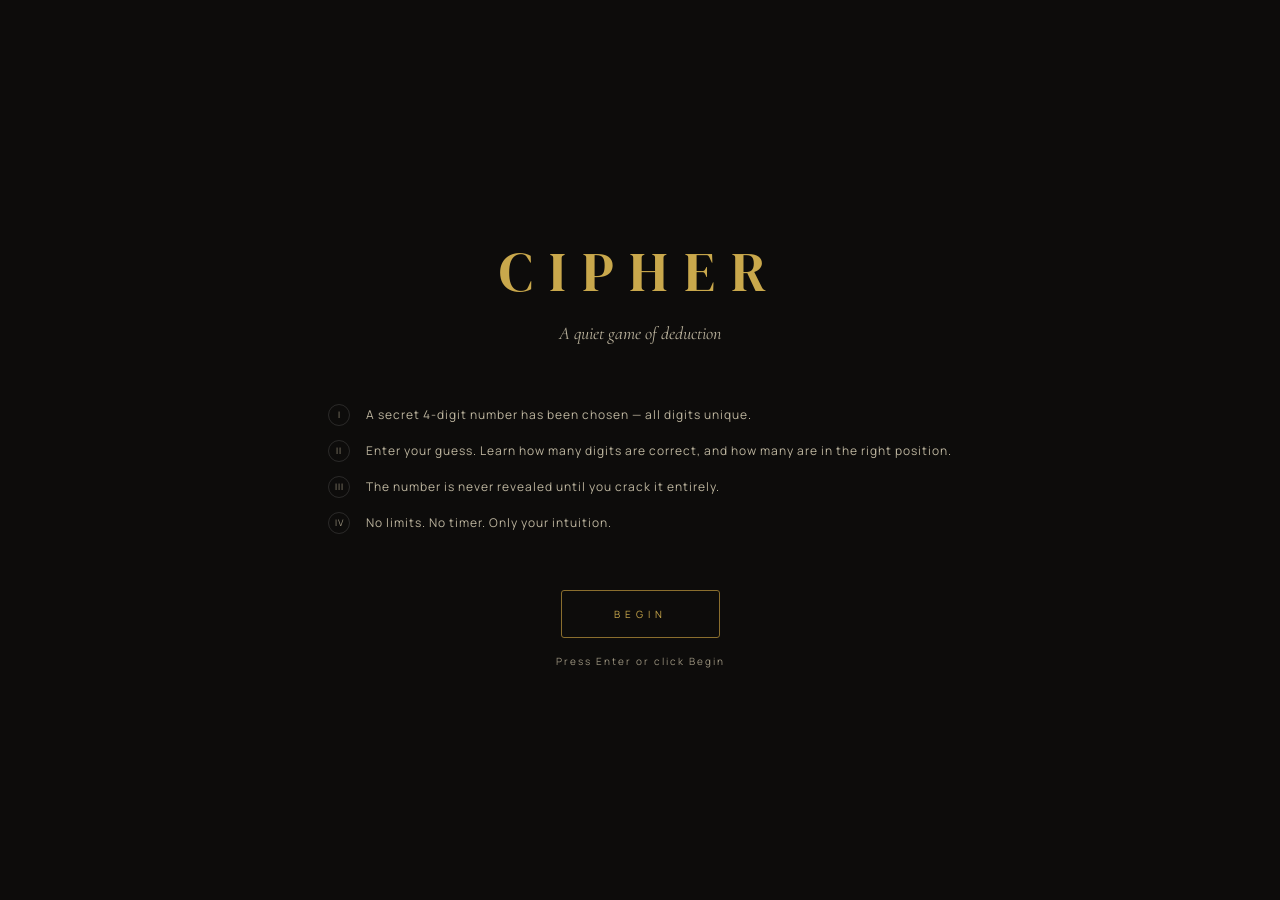
<file: index.html>
<!DOCTYPE html>
<html lang="en">
<head>
<meta charset="UTF-8">
<meta name="viewport" content="width=device-width, initial-scale=1.0">
<title>CIPHER — Number Deduction Game</title>
<meta name="description" content="Cipher — a quiet, elegant 4-digit number deduction game with generative ambient jazz.">
<link rel="icon" href="data:,">
<link href="https://fonts.googleapis.com/css2?family=DM+Serif+Display:ital@0;1&family=DM+Mono:wght@300;400;500&family=Cormorant+Garamond:ital,wght@0,300;0,400;1,300&display=swap" rel="stylesheet">
<link rel="stylesheet" href="style.css">
</head>
<body>

<!-- INTRO SCREEN -->
<div class="intro-screen" id="introScreen">
  <div class="intro-title">Cipher</div>
  <div class="intro-sub">A quiet game of deduction</div>
  <div class="intro-rules">
    <div class="intro-rule">
      <div class="rule-num">I</div>
      A secret 4-digit number has been chosen — all digits unique.
    </div>
    <div class="intro-rule">
      <div class="rule-num">II</div>
      Enter your guess. Learn how many digits are correct, and how many are in the right position.
    </div>
    <div class="intro-rule">
      <div class="rule-num">III</div>
      The number is never revealed until you crack it entirely.
    </div>
    <div class="intro-rule">
      <div class="rule-num">IV</div>
      No limits. No timer. Only your intuition.
    </div>
  </div>
  <button class="intro-start-btn" id="startBtn">Begin</button>
  <div class="hint-text">Press Enter or click Begin</div>
</div>

<!-- TOP BAR -->
<div class="topbar">
  <div class="logo">
    Cipher
    <span>number deduction</span>
  </div>
  <div class="topbar-right">
    <div class="attempt-counter">
      <div class="label">Attempts</div>
      <div class="count" id="attemptCount">0 <span>/ ∞</span></div>
    </div>
    <button class="music-btn" id="musicBtn" title="Toggle music">
      <div class="music-bars">
        <div class="bar"></div>
        <div class="bar"></div>
        <div class="bar"></div>
        <div class="bar"></div>
      </div>
    </button>
  </div>
</div>

<!-- MAIN LAYOUT -->
<div class="main">

  <!-- GAME AREA -->
  <div class="game-area">
    <div class="status-badge">
      <span class="status-dot"></span>
      Awaiting your guess
    </div>

    <div class="input-group" id="inputGroup">
      <input class="digit-box" id="d0" type="text" inputmode="numeric" maxlength="1" autocomplete="off">
      <input class="digit-box" id="d1" type="text" inputmode="numeric" maxlength="1" autocomplete="off">
      <input class="digit-box" id="d2" type="text" inputmode="numeric" maxlength="1" autocomplete="off">
      <input class="digit-box" id="d3" type="text" inputmode="numeric" maxlength="1" autocomplete="off">
    </div>

    <button class="submit-btn" id="submitBtn" disabled>
      <span>Decode</span>
    </button>

    <div class="feedback" id="feedback">
      <div class="feedback-line" id="feedbackLine">—</div>
      <div class="feedback-pills" id="feedbackPills">
        <div class="pill digits" id="pillDigits">0 / 4 digits</div>
        <div class="pill positions" id="pillPos">0 / 4 positions</div>
      </div>
    </div>
  </div>

  <!-- HISTORY PANEL -->
  <div class="history-panel">
    <div class="panel-header">
      <div class="panel-title">Trace Log</div>
      <div class="panel-sub">your deductions, recorded</div>
    </div>
    <div class="history-list" id="historyList">
      <div class="history-empty" id="historyEmpty">
        Your guesses will<br>appear here.<br><br>
        <span style="font-size:12px; letter-spacing:1px;">Trust the process.</span>
      </div>
    </div>
    <div class="new-game-panel">
      <button id="newGameBtn">↺ &nbsp; New Game</button>
    </div>
  </div>
</div>

<!-- WIN OVERLAY -->
<div class="win-overlay" id="winOverlay">
  <div class="win-content">
    <div class="win-label">You cracked it</div>
    <div class="win-number" id="winNumber">——</div>
    <div class="win-sub">The cipher has been broken.</div>
    <div class="win-attempts" id="winAttempts">Solved in <strong>— attempts</strong></div>
    <button class="play-again-btn" id="playAgainBtn">Play Again</button>
  </div>
</div>

<div class="corner-deco">♩ a quiet game of numbers</div>

<!-- Scratchpad -->
<div class="scratchpad" id="scratchpad">
  <div class="scratchpad-header" id="scratchToggle">
    <span>Scratchpad</span>
    <span id="scratchIcon">−</span>
  </div>
  <textarea placeholder="Draft digits here..."></textarea>
</div>

<!-- AUDIO + GAME LOGIC: Web Audio API generative ambient jazz + Cipher game -->
<script src="script.js"></script>
</body>
</html>
</file>
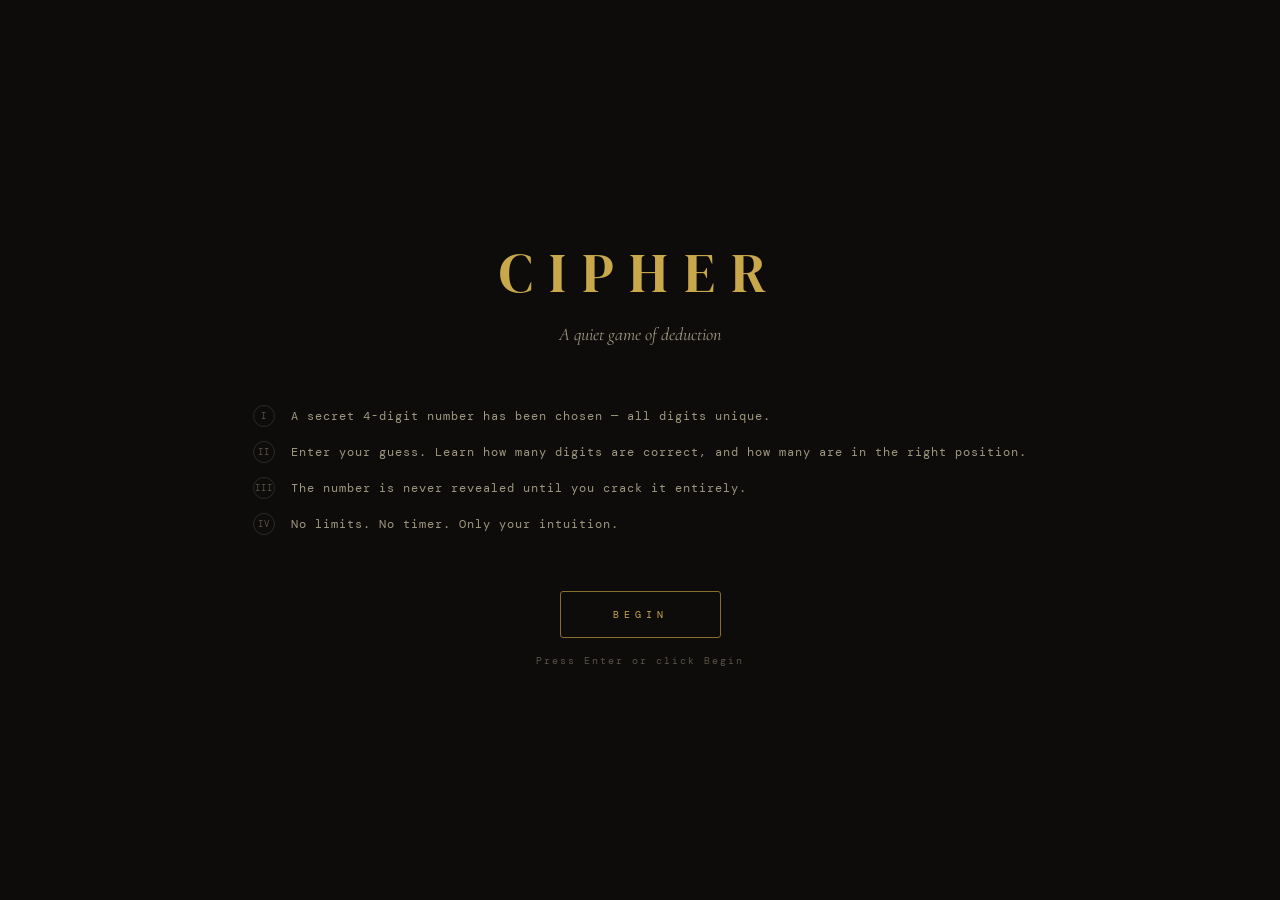
<file: CipherGame_ForBabe.html>
<!DOCTYPE html>
<html lang="en">
<head>
<meta charset="UTF-8">
<meta name="viewport" content="width=device-width, initial-scale=1.0">
<title>CIPHER — Number Deduction Game</title>
<link href="https://fonts.googleapis.com/css2?family=DM+Serif+Display:ital@0;1&family=DM+Mono:wght@300;400;500&family=Cormorant+Garamond:ital,wght@0,300;0,400;1,300&display=swap" rel="stylesheet">
<style>
  *, *::before, *::after { box-sizing: border-box; margin: 0; padding: 0; }

  :root {
    --bg: #0d0c0b;
    --bg2: #131210;
    --bg3: #1a1815;
    --surface: #1f1d19;
    --surface2: #252320;
    --border: rgba(255,255,255,0.07);
    --border2: rgba(255,255,255,0.12);
    --gold: #c9a84c;
    --gold-dim: #8a6e2e;
    --gold-glow: rgba(201,168,76,0.15);
    --text: #e8e0d0;
    --text2: #a09880;
    --text3: #5a5448;
    --green: #6aad7e;
    --green-dim: rgba(106,173,126,0.12);
    --red: #c96a6a;
    --red-dim: rgba(201,106,106,0.12);
    --amber: #d4935a;
    --radius: 3px;
  }

  html, body {
    height: 100%;
    background: var(--bg);
    color: var(--text);
    font-family: 'DM Mono', monospace;
    overflow: hidden;
  }

  body {
    display: flex;
    flex-direction: column;
    height: 100vh;
  }

  /* Subtle noise texture overlay */
  body::before {
    content: '';
    position: fixed;
    inset: 0;
    background-image: url("data:image/svg+xml,%3Csvg viewBox='0 0 256 256' xmlns='http://www.w3.org/2000/svg'%3E%3Cfilter id='noise'%3E%3CfeTurbulence type='fractalNoise' baseFrequency='0.9' numOctaves='4' stitchTiles='stitch'/%3E%3C/filter%3E%3Crect width='100%25' height='100%25' filter='url(%23noise)' opacity='0.04'/%3E%3C/svg%3E");
    pointer-events: none;
    z-index: 0;
    opacity: 0.4;
  }

  /* ---- TOP BAR ---- */
  .topbar {
    display: flex;
    align-items: center;
    justify-content: space-between;
    padding: 18px 32px;
    border-bottom: 1px solid var(--border);
    position: relative;
    z-index: 10;
    flex-shrink: 0;
  }

  .logo {
    font-family: 'DM Serif Display', serif;
    font-size: 22px;
    letter-spacing: 6px;
    color: var(--gold);
    text-transform: uppercase;
  }

  .logo span {
    font-style: italic;
    color: var(--text2);
    font-size: 13px;
    letter-spacing: 3px;
    display: block;
    font-family: 'Cormorant Garamond', serif;
    margin-top: 1px;
  }

  .topbar-right {
    display: flex;
    align-items: center;
    gap: 20px;
  }

  .attempt-counter {
    text-align: right;
  }

  .attempt-counter .label {
    font-size: 9px;
    letter-spacing: 3px;
    color: var(--text3);
    text-transform: uppercase;
  }

  .attempt-counter .count {
    font-size: 24px;
    font-weight: 300;
    color: var(--text2);
    line-height: 1;
    margin-top: 2px;
  }

  .attempt-counter .count span {
    color: var(--text3);
    font-size: 14px;
  }

  /* ---- MUSIC CONTROL ---- */
  .music-btn {
    background: none;
    border: 1px solid var(--border2);
    color: var(--text2);
    width: 38px;
    height: 38px;
    border-radius: 50%;
    cursor: pointer;
    display: flex;
    align-items: center;
    justify-content: center;
    transition: all 0.2s;
    position: relative;
  }

  .music-btn:hover {
    border-color: var(--gold-dim);
    color: var(--gold);
    background: var(--gold-glow);
  }

  .music-btn.playing {
    border-color: var(--gold-dim);
    color: var(--gold);
  }

  .music-btn svg { width: 16px; height: 16px; }

  .music-bars {
    display: flex;
    align-items: flex-end;
    gap: 2px;
    height: 16px;
  }

  .music-bars .bar {
    width: 2px;
    background: var(--gold);
    border-radius: 1px;
    animation: none;
  }

  .music-btn.playing .bar:nth-child(1) { animation: bounce 0.8s ease-in-out infinite; }
  .music-btn.playing .bar:nth-child(2) { animation: bounce 0.8s ease-in-out 0.15s infinite; }
  .music-btn.playing .bar:nth-child(3) { animation: bounce 0.8s ease-in-out 0.3s infinite; }
  .music-btn.playing .bar:nth-child(4) { animation: bounce 0.8s ease-in-out 0.45s infinite; }

  .music-btn:not(.playing) .bar { height: 8px; }

  @keyframes bounce {
    0%, 100% { height: 4px; }
    50% { height: 14px; }
  }

  /* ---- MAIN LAYOUT ---- */
  .main {
    display: flex;
    flex: 1;
    overflow: hidden;
    position: relative;
    z-index: 1;
  }

  /* ---- LEFT: GAME AREA ---- */
  .game-area {
    flex: 1;
    display: flex;
    flex-direction: column;
    align-items: center;
    justify-content: center;
    padding: 40px;
    position: relative;
  }

  /* Decorative vertical line */
  .game-area::after {
    content: '';
    position: absolute;
    right: 0;
    top: 10%;
    height: 80%;
    width: 1px;
    background: linear-gradient(to bottom, transparent, var(--border), var(--border), transparent);
  }

  .status-badge {
    font-size: 9px;
    letter-spacing: 4px;
    color: var(--text3);
    text-transform: uppercase;
    margin-bottom: 48px;
    display: flex;
    align-items: center;
    gap: 10px;
  }

  .status-badge::before, .status-badge::after {
    content: '';
    width: 30px;
    height: 1px;
    background: var(--border2);
  }

  .status-dot {
    width: 5px;
    height: 5px;
    border-radius: 50%;
    background: var(--green);
    display: inline-block;
    margin-right: 6px;
    animation: pulse 2s ease-in-out infinite;
  }

  @keyframes pulse {
    0%, 100% { opacity: 1; }
    50% { opacity: 0.3; }
  }

  /* ---- INPUT BOXES ---- */
  .input-group {
    display: flex;
    gap: 12px;
    margin-bottom: 40px;
  }

  .digit-box {
    width: 72px;
    height: 88px;
    background: var(--surface);
    border: 1px solid var(--border2);
    border-radius: var(--radius);
    font-family: 'DM Serif Display', serif;
    font-size: 40px;
    color: var(--text);
    text-align: center;
    caret-color: var(--gold);
    outline: none;
    transition: all 0.2s;
    appearance: none;
    -moz-appearance: textfield;
  }

  .digit-box::-webkit-outer-spin-button,
  .digit-box::-webkit-inner-spin-button { -webkit-appearance: none; }

  .digit-box:focus {
    border-color: var(--gold-dim);
    background: var(--surface2);
    box-shadow: 0 0 0 1px var(--gold-dim), 0 0 20px var(--gold-glow);
  }

  .digit-box.filled {
    color: var(--gold);
    border-color: rgba(201,168,76,0.3);
  }

  .digit-box.shake {
    animation: shake 0.4s ease;
  }

  @keyframes shake {
    0%, 100% { transform: translateX(0); }
    20% { transform: translateX(-6px); }
    40% { transform: translateX(6px); }
    60% { transform: translateX(-4px); }
    80% { transform: translateX(4px); }
  }

  /* ---- SUBMIT BUTTON ---- */
  .submit-btn {
    width: 312px;
    height: 48px;
    background: none;
    border: 1px solid var(--gold-dim);
    color: var(--gold);
    font-family: 'DM Mono', monospace;
    font-size: 11px;
    letter-spacing: 4px;
    text-transform: uppercase;
    cursor: pointer;
    border-radius: var(--radius);
    transition: all 0.25s;
    position: relative;
    overflow: hidden;
  }

  .submit-btn::before {
    content: '';
    position: absolute;
    inset: 0;
    background: var(--gold-glow);
    transform: scaleX(0);
    transform-origin: left;
    transition: transform 0.3s ease;
  }

  .submit-btn:hover::before { transform: scaleX(1); }
  .submit-btn:hover { border-color: var(--gold); letter-spacing: 6px; }
  .submit-btn:active { transform: scale(0.98); }
  .submit-btn:disabled { opacity: 0.3; cursor: not-allowed; }
  .submit-btn span { position: relative; z-index: 1; }

  /* ---- FEEDBACK AREA ---- */
  .feedback {
    margin-top: 36px;
    text-align: center;
    min-height: 56px;
    display: flex;
    flex-direction: column;
    align-items: center;
    gap: 8px;
  }

  .feedback-line {
    font-size: 11px;
    letter-spacing: 3px;
    color: var(--text3);
    text-transform: uppercase;
    opacity: 0;
    transform: translateY(6px);
    transition: all 0.4s ease;
  }

  .feedback-line.visible {
    opacity: 1;
    transform: translateY(0);
  }

  .feedback-pills {
    display: flex;
    gap: 10px;
    opacity: 0;
    transform: translateY(6px);
    transition: all 0.4s ease 0.1s;
  }

  .feedback-pills.visible {
    opacity: 1;
    transform: translateY(0);
  }

  .pill {
    padding: 6px 16px;
    border-radius: 20px;
    font-size: 12px;
    letter-spacing: 1px;
    font-weight: 500;
    border: 1px solid;
  }

  .pill.digits {
    background: var(--green-dim);
    border-color: rgba(106,173,126,0.3);
    color: var(--green);
  }

  .pill.positions {
    background: rgba(212,147,90,0.1);
    border-color: rgba(212,147,90,0.3);
    color: var(--amber);
  }

  /* ---- WIN STATE ---- */
  .win-overlay {
    position: fixed;
    inset: 0;
    background: rgba(13,12,11,0.92);
    display: flex;
    flex-direction: column;
    align-items: center;
    justify-content: center;
    z-index: 100;
    opacity: 0;
    pointer-events: none;
    transition: opacity 0.6s ease;
  }

  .win-overlay.show {
    opacity: 1;
    pointer-events: all;
  }

  .win-content {
    text-align: center;
    transform: translateY(20px);
    transition: transform 0.6s ease 0.2s;
  }

  .win-overlay.show .win-content {
    transform: translateY(0);
  }

  .win-label {
    font-size: 9px;
    letter-spacing: 5px;
    color: var(--text3);
    text-transform: uppercase;
    margin-bottom: 16px;
  }

  .win-number {
    font-family: 'DM Serif Display', serif;
    font-size: 80px;
    color: var(--gold);
    letter-spacing: 20px;
    line-height: 1;
    margin-bottom: 8px;
  }

  .win-sub {
    font-family: 'Cormorant Garamond', serif;
    font-style: italic;
    font-size: 20px;
    color: var(--text2);
    margin-bottom: 48px;
  }

  .win-attempts {
    font-size: 11px;
    letter-spacing: 3px;
    color: var(--text3);
    text-transform: uppercase;
    margin-bottom: 40px;
  }

  .win-attempts strong {
    color: var(--text2);
    font-weight: 400;
  }

  .play-again-btn {
    background: none;
    border: 1px solid var(--gold-dim);
    color: var(--gold);
    font-family: 'DM Mono', monospace;
    font-size: 10px;
    letter-spacing: 4px;
    text-transform: uppercase;
    cursor: pointer;
    padding: 14px 40px;
    border-radius: var(--radius);
    transition: all 0.25s;
  }

  .play-again-btn:hover {
    background: var(--gold-glow);
    border-color: var(--gold);
    letter-spacing: 6px;
  }

  /* ---- RIGHT: HISTORY PANEL ---- */
  .history-panel {
    width: 320px;
    flex-shrink: 0;
    display: flex;
    flex-direction: column;
    overflow: hidden;
    background: var(--bg2);
  }

  .panel-header {
    padding: 20px 24px 16px;
    border-bottom: 1px solid var(--border);
    flex-shrink: 0;
  }

  .panel-title {
    font-size: 9px;
    letter-spacing: 4px;
    color: var(--text3);
    text-transform: uppercase;
  }

  .panel-sub {
    font-family: 'Cormorant Garamond', serif;
    font-style: italic;
    font-size: 14px;
    color: var(--text3);
    margin-top: 4px;
  }

  .history-list {
    flex: 1;
    overflow-y: auto;
    padding: 16px;
    display: flex;
    flex-direction: column;
    gap: 8px;
    scroll-behavior: smooth;
  }

  .history-list::-webkit-scrollbar { width: 3px; }
  .history-list::-webkit-scrollbar-track { background: transparent; }
  .history-list::-webkit-scrollbar-thumb { background: var(--border2); border-radius: 2px; }

  .history-empty {
    text-align: center;
    padding: 40px 20px;
    font-family: 'Cormorant Garamond', serif;
    font-style: italic;
    font-size: 15px;
    color: var(--text3);
    line-height: 1.7;
  }

  .history-item {
    background: var(--surface);
    border: 1px solid var(--border);
    border-radius: var(--radius);
    padding: 12px 14px;
    display: flex;
    align-items: center;
    gap: 12px;
    animation: slideIn 0.3s ease;
    opacity: 0;
    animation-fill-mode: forwards;
  }

  @keyframes slideIn {
    from { opacity: 0; transform: translateX(10px); }
    to { opacity: 1; transform: translateX(0); }
  }

  .history-num {
    font-size: 9px;
    color: var(--text3);
    min-width: 20px;
    text-align: right;
    font-weight: 300;
  }

  .history-digits {
    display: flex;
    gap: 5px;
    flex: 1;
  }

  .history-digit {
    width: 30px;
    height: 36px;
    display: flex;
    align-items: center;
    justify-content: center;
    font-family: 'DM Serif Display', serif;
    font-size: 18px;
    color: var(--text2);
    background: var(--bg3);
    border-radius: 2px;
    border: 1px solid var(--border);
    transition: all 0.3s;
  }

  .history-meta {
    display: flex;
    flex-direction: column;
    align-items: flex-end;
    gap: 4px;
    min-width: 60px;
  }

  .meta-tag {
    font-size: 9px;
    letter-spacing: 0.5px;
    padding: 2px 7px;
    border-radius: 10px;
    white-space: nowrap;
  }

  .meta-tag.d {
    background: var(--green-dim);
    color: var(--green);
    border: 1px solid rgba(106,173,126,0.2);
  }

  .meta-tag.p {
    background: rgba(212,147,90,0.1);
    color: var(--amber);
    border: 1px solid rgba(212,147,90,0.2);
  }

  /* Separator line in history */
  .history-divider {
    text-align: center;
    font-size: 8px;
    letter-spacing: 3px;
    color: var(--text3);
    text-transform: uppercase;
    position: relative;
    padding: 4px 0;
  }

  .history-divider::before {
    content: '';
    position: absolute;
    left: 0;
    right: 0;
    top: 50%;
    height: 1px;
    background: var(--border);
  }

  .history-divider span {
    background: var(--bg2);
    padding: 0 8px;
    position: relative;
  }

  /* ---- NEW GAME BTN in panel ---- */
  .new-game-panel {
    padding: 16px;
    border-top: 1px solid var(--border);
    flex-shrink: 0;
  }

  .new-game-panel button {
    width: 100%;
    padding: 10px;
    background: none;
    border: 1px solid var(--border2);
    color: var(--text3);
    font-family: 'DM Mono', monospace;
    font-size: 9px;
    letter-spacing: 3px;
    text-transform: uppercase;
    cursor: pointer;
    border-radius: var(--radius);
    transition: all 0.2s;
  }

  .new-game-panel button:hover {
    border-color: var(--red);
    color: var(--red);
    background: var(--red-dim);
  }

  /* ---- DECORATIVE CORNER ---- */
  .corner-deco {
    position: fixed;
    bottom: 24px;
    left: 32px;
    font-family: 'Cormorant Garamond', serif;
    font-style: italic;
    font-size: 11px;
    color: var(--text3);
    letter-spacing: 1px;
    z-index: 5;
    pointer-events: none;
  }

  /* ---- INTRO STATE ---- */
  .intro-screen {
    position: fixed;
    inset: 0;
    background: var(--bg);
    display: flex;
    flex-direction: column;
    align-items: center;
    justify-content: center;
    z-index: 200;
    transition: opacity 0.8s ease;
  }

  .intro-screen.fade-out {
    opacity: 0;
    pointer-events: none;
  }

  .intro-title {
    font-family: 'DM Serif Display', serif;
    font-size: 56px;
    color: var(--gold);
    letter-spacing: 16px;
    text-transform: uppercase;
    margin-bottom: 12px;
    animation: fadeUp 0.8s ease forwards;
    opacity: 0;
  }

  .intro-sub {
    font-family: 'Cormorant Garamond', serif;
    font-style: italic;
    font-size: 18px;
    color: var(--text2);
    margin-bottom: 60px;
    animation: fadeUp 0.8s ease 0.2s forwards;
    opacity: 0;
  }

  .intro-rules {
    display: flex;
    flex-direction: column;
    gap: 14px;
    margin-bottom: 56px;
    animation: fadeUp 0.8s ease 0.4s forwards;
    opacity: 0;
  }

  .intro-rule {
    display: flex;
    align-items: center;
    gap: 16px;
    font-size: 12px;
    letter-spacing: 1px;
    color: var(--text2);
  }

  .rule-num {
    width: 22px;
    height: 22px;
    border: 1px solid var(--border2);
    border-radius: 50%;
    display: flex;
    align-items: center;
    justify-content: center;
    font-size: 9px;
    color: var(--text3);
    flex-shrink: 0;
  }

  .intro-start-btn {
    background: none;
    border: 1px solid var(--gold-dim);
    color: var(--gold);
    font-family: 'DM Mono', monospace;
    font-size: 10px;
    letter-spacing: 5px;
    text-transform: uppercase;
    cursor: pointer;
    padding: 16px 52px;
    border-radius: var(--radius);
    transition: all 0.3s;
    animation: fadeUp 0.8s ease 0.6s forwards;
    opacity: 0;
  }

  .intro-start-btn:hover {
    background: var(--gold-glow);
    border-color: var(--gold);
    letter-spacing: 8px;
  }

  @keyframes fadeUp {
    from { opacity: 0; transform: translateY(16px); }
    to { opacity: 1; transform: translateY(0); }
  }

  .hint-text {
    margin-top: 16px;
    font-size: 10px;
    letter-spacing: 2px;
    color: var(--text3);
    animation: fadeUp 0.8s ease 0.8s forwards;
    opacity: 0;
  }
  /* ===== Adding Scratch Pad =======  */
  .scratchpad {
    position: fixed;
    bottom: 24px;
    right: 344px;
    width: 200px;
    background: var(--surface);
    border: 1px solid var(--border2);
    border-radius: var(--radius);
    z-index: 50;
    display: flex;
    flex-direction: column;
    transition: all 0.3s cubic-bezier(0.4, 0, 0.2, 1);
    box-shadow: 0 10px 30px rgba(0,0,0,0.5);
  }
  .scratchpad.minimized {
    transform: translateY(calc(100% - 32px));
    width: 120px;
  }
  .scratchpad-header {
    padding: 10px 14px;
    display: flex;
    justify-content: space-between;
    align-items: center;
    cursor: pointer;
    border-bottom: 1px solid var(--border);
    font-size: 8px;
    letter-spacing: 2px;
    color: var(--text3);
    text-transform: uppercase;
  }

  .scratchpad-header:hover { color: var(--gold); }
  .scratchpad textarea {
    background: transparent;
    border: none;
    color: var(--text2);
    font-family: 'DM Mono', monospace;
    font-size: 11px;
    padding: 12px;
    resize: none;
    height: 140px;
    outline: none;
    line-height: 1.6;
  }
  .scratchpad textarea::placeholder { color: var(--text3); opacity: 0.5; }

</style>
</head>
<body>

<!-- INTRO SCREEN -->
<div class="intro-screen" id="introScreen">
  <div class="intro-title">Cipher</div>
  <div class="intro-sub">A quiet game of deduction</div>
  <div class="intro-rules">
    <div class="intro-rule">
      <div class="rule-num">I</div>
      A secret 4-digit number has been chosen — all digits unique.
    </div>
    <div class="intro-rule">
      <div class="rule-num">II</div>
      Enter your guess. Learn how many digits are correct, and how many are in the right position.
    </div>
    <div class="intro-rule">
      <div class="rule-num">III</div>
      The number is never revealed until you crack it entirely.
    </div>
    <div class="intro-rule">
      <div class="rule-num">IV</div>
      No limits. No timer. Only your intuition.
    </div>
  </div>
  <button class="intro-start-btn" id="startBtn">Begin</button>
  <div class="hint-text">Press Enter or click Begin</div>
</div>

<!-- TOP BAR -->
<div class="topbar">
  <div class="logo">
    Cipher
    <span>number deduction</span>
  </div>
  <div class="topbar-right">
    <div class="attempt-counter">
      <div class="label">Attempts</div>
      <div class="count" id="attemptCount">0 <span>/ ∞</span></div>
    </div>
    <button class="music-btn" id="musicBtn" title="Toggle music">
      <div class="music-bars">
        <div class="bar"></div>
        <div class="bar"></div>
        <div class="bar"></div>
        <div class="bar"></div>
      </div>
    </button>
  </div>
</div>

<!-- MAIN LAYOUT -->
<div class="main">

  <!-- GAME AREA -->
  <div class="game-area">
    <div class="status-badge">
      <span class="status-dot"></span>
      Awaiting your guess
    </div>

    <div class="input-group" id="inputGroup">
      <input class="digit-box" id="d0" type="text" inputmode="numeric" maxlength="1" autocomplete="off">
      <input class="digit-box" id="d1" type="text" inputmode="numeric" maxlength="1" autocomplete="off">
      <input class="digit-box" id="d2" type="text" inputmode="numeric" maxlength="1" autocomplete="off">
      <input class="digit-box" id="d3" type="text" inputmode="numeric" maxlength="1" autocomplete="off">
    </div>

    <button class="submit-btn" id="submitBtn" disabled>
      <span>Decode</span>
    </button>

    <div class="feedback" id="feedback">
      <div class="feedback-line" id="feedbackLine">—</div>
      <div class="feedback-pills" id="feedbackPills">
        <div class="pill digits" id="pillDigits">0 / 4 digits</div>
        <div class="pill positions" id="pillPos">0 / 4 positions</div>
      </div>
    </div>
  </div>

  <!-- HISTORY PANEL -->
  <div class="history-panel">
    <div class="panel-header">
      <div class="panel-title">Trace Log</div>
      <div class="panel-sub">your deductions, recorded</div>
    </div>
    <div class="history-list" id="historyList">
      <div class="history-empty" id="historyEmpty">
        Your guesses will<br>appear here.<br><br>
        <span style="font-size:12px; letter-spacing:1px;">Trust the process.</span>
      </div>
    </div>
    <div class="new-game-panel">
      <button id="newGameBtn">↺ &nbsp; New Game</button>
    </div>
  </div>
</div>

<!-- WIN OVERLAY -->
<div class="win-overlay" id="winOverlay">
  <div class="win-content">
    <div class="win-label">You cracked it</div>
    <div class="win-number" id="winNumber">——</div>
    <div class="win-sub">The cipher has been broken.</div>
    <div class="win-attempts" id="winAttempts">Solved in <strong>— attempts</strong></div>
    <button class="play-again-btn" id="playAgainBtn">Play Again</button>
  </div>
</div>

<div class="corner-deco">♩ a quiet game of numbers</div>

<!-- Adding a scratch Pad body -->
<div class="scratchpad" id="scratchpad">
  <div class="scratchpad-header" id="scratchToggle">
    <span>Scratchpad</span>
    <span id="scratchIcon">−</span>
  </div>
  <textarea placeholder="Draft digits here..."></textarea>
</div>

<!-- AUDIO: Jazz via Web Audio API (generative ambient jazz-like tones) -->
<script>
(function() {

  // ============ AUDIO ENGINE (Generative ambient jazz) ============
  let audioCtx = null;
  let isPlaying = false;
  let masterGain = null;
  let scheduledNodes = [];
  let jazzInterval = null;

  const musicBtn = document.getElementById('musicBtn');

  function initAudio() {
    if (audioCtx) return;
    audioCtx = new (window.AudioContext || window.webkitAudioContext)();
    masterGain = audioCtx.createGain();
    masterGain.gain.value = 0;
    masterGain.connect(audioCtx.destination);
  }

  function playNote(freq, time, duration, vol = 0.08, type = 'sine') {
    const osc = audioCtx.createOscillator();
    const gain = audioCtx.createGain();
    const filter = audioCtx.createBiquadFilter();

    filter.type = 'lowpass';
    filter.frequency.value = 1200;

    osc.connect(filter);
    filter.connect(gain);
    gain.connect(masterGain);

    osc.type = type;
    osc.frequency.setValueAtTime(freq, time);

    gain.gain.setValueAtTime(0, time);
    gain.gain.linearRampToValueAtTime(vol, time + 0.05);
    gain.gain.exponentialRampToValueAtTime(0.001, time + duration);

    osc.start(time);
    osc.stop(time + duration + 0.1);
  }

  // Jazz chord voicings (frequencies)
  const jazzChords = [
    // Cmaj7
    [261.63, 329.63, 392.00, 493.88],
    // Am7
    [220.00, 261.63, 329.63, 392.00],
    // Dm7
    [146.83, 220.00, 261.63, 329.63],
    // G7
    [196.00, 246.94, 293.66, 349.23],
    // Fmaj7
    [174.61, 220.00, 261.63, 329.63],
    // Em7b5
    [164.81, 220.00, 261.63, 311.13],
    // A7
    [220.00, 277.18, 329.63, 415.30],
  ];

  const walkingBassNotes = [65.41, 73.42, 82.41, 87.31, 98.00, 110.00, 123.47, 130.81, 146.83, 164.81, 174.61, 196.00];

  let chordIndex = 0;
  let beatTime = 0;

  function scheduleJazzBar() {
    if (!audioCtx || !isPlaying) return;
    const now = audioCtx.currentTime;
    if (beatTime < now) beatTime = now;

    const tempo = 0.55; // seconds per beat
    const chord = jazzChords[chordIndex % jazzChords.length];
    chordIndex++;

    // Chord voicing — arpeggiated gently
    chord.forEach((freq, i) => {
      playNote(freq * 2, beatTime + i * 0.04, tempo * 3.8, 0.04, 'sine');
    });

    // Walking bass — 4 beats
    for (let b = 0; b < 4; b++) {
      const bassFreq = walkingBassNotes[Math.floor(Math.random() * walkingBassNotes.length)];
      playNote(bassFreq, beatTime + b * tempo, tempo * 0.7, 0.12, 'triangle');
    }

    // Brush hi-hat simulation (subtle noise-like)
    for (let b = 0; b < 8; b++) {
      playHat(beatTime + b * (tempo / 2), b % 2 === 0 ? 0.03 : 0.015);
    }

    beatTime += tempo * 4;
  }

  function playHat(time, vol) {
    const bufferSize = audioCtx.sampleRate * 0.04;
    const buffer = audioCtx.createBuffer(1, bufferSize, audioCtx.sampleRate);
    const data = buffer.getChannelData(0);
    for (let i = 0; i < bufferSize; i++) data[i] = (Math.random() * 2 - 1);

    const src = audioCtx.createBufferSource();
    src.buffer = buffer;

    const gain = audioCtx.createGain();
    const filter = audioCtx.createBiquadFilter();
    filter.type = 'highpass';
    filter.frequency.value = 8000;

    src.connect(filter);
    filter.connect(gain);
    gain.connect(masterGain);

    gain.gain.setValueAtTime(0, time);
    gain.gain.linearRampToValueAtTime(vol, time + 0.005);
    gain.gain.exponentialRampToValueAtTime(0.001, time + 0.04);

    src.start(time);
    src.stop(time + 0.05);
  }

  function startJazz() {
    if (!audioCtx) initAudio();
    if (audioCtx.state === 'suspended') audioCtx.resume();
    isPlaying = true;
    beatTime = audioCtx.currentTime + 0.1;
    masterGain.gain.cancelScheduledValues(audioCtx.currentTime);
    masterGain.gain.linearRampToValueAtTime(1, audioCtx.currentTime + 1.5);
    scheduleJazzBar();
    jazzInterval = setInterval(() => {
      if (isPlaying) scheduleJazzBar();
    }, 1800);
  }

  function stopJazz() {
    isPlaying = false;
    clearInterval(jazzInterval);
    if (masterGain && audioCtx) {
      masterGain.gain.cancelScheduledValues(audioCtx.currentTime);
      masterGain.gain.linearRampToValueAtTime(0, audioCtx.currentTime + 1.5);
    }
  }

  musicBtn.addEventListener('click', () => {
    if (isPlaying) {
      stopJazz();
      musicBtn.classList.remove('playing');
    } else {
      startJazz();
      musicBtn.classList.add('playing');
    }
  });

  // ============ GAME LOGIC ============
  let secretNumber = [];
  let attempts = 0;
  let gameOver = false;

  function generateSecret() {
    const digits = [];
    const pool = [0,1,2,3,4,5,6,7,8,9];
    while (digits.length < 4) {
      const idx = Math.floor(Math.random() * pool.length);
      digits.push(pool.splice(idx, 1)[0]);
    }
    return digits;
  }

  function initGame() {
    secretNumber = generateSecret();
    attempts = 0;
    gameOver = false;
    document.getElementById('attemptCount').innerHTML = '0 <span>/ ∞</span>';
    document.getElementById('historyList').innerHTML = '<div class="history-empty" id="historyEmpty">Your guesses will<br>appear here.<br><br><span style="font-size:12px; letter-spacing:1px;">Trust the process.</span></div>';
    clearInputs();
    hideFeedback();
    document.getElementById('winOverlay').classList.remove('show');
    document.getElementById('d0').focus();
  }

  function clearInputs() {
    ['d0','d1','d2','d3'].forEach(id => {
      const el = document.getElementById(id);
      el.value = '';
      el.classList.remove('filled');
    });
    document.getElementById('submitBtn').disabled = true;
  }

  function hideFeedback() {
    document.getElementById('feedbackLine').classList.remove('visible');
    document.getElementById('feedbackPills').classList.remove('visible');
  }

  // ---- Input handling ----
  const boxes = [document.getElementById('d0'), document.getElementById('d1'), document.getElementById('d2'), document.getElementById('d3')];

  boxes.forEach((box, i) => {
    box.addEventListener('input', (e) => {
      let val = e.target.value.replace(/[^0-9]/g, '');
      if (val.length > 1) val = val.slice(-1);
      box.value = val;
      box.classList.toggle('filled', val !== '');

      if (val !== '' && i < 3) {
        boxes[i + 1].focus();
      }
      checkAllFilled();
    });

    box.addEventListener('keydown', (e) => {
      if (e.key === 'Backspace' && box.value === '' && i > 0) {
        boxes[i - 1].focus();
        boxes[i - 1].value = '';
        boxes[i - 1].classList.remove('filled');
        checkAllFilled();
      }
      if (e.key === 'Enter') {
        if (!document.getElementById('submitBtn').disabled) submitGuess();
      }
      // Prevent non-numeric
      if (!/[0-9]/.test(e.key) && !['Backspace','Tab','ArrowLeft','ArrowRight','Delete','Enter'].includes(e.key)) {
        e.preventDefault();
      }
    });

    box.addEventListener('click', () => box.select());
  });

  function checkAllFilled() {
    const all = boxes.every(b => b.value !== '');
    document.getElementById('submitBtn').disabled = !all;
  }

  function submitGuess() {
    if (gameOver) return;

    const guess = boxes.map(b => parseInt(b.value));

    // Check for duplicates in guess
    if (new Set(guess).size !== 4) {
      boxes.forEach(b => {
        b.classList.add('shake');
        setTimeout(() => b.classList.remove('shake'), 500);
      });
      showFeedback('Digits must all be unique', null, null, true);
      return;
    }

    attempts++;
    document.getElementById('attemptCount').innerHTML = `${attempts} <span>/ ∞</span>`;

    // Evaluate
    let correctDigits = 0;
    let correctPositions = 0;

    for (let i = 0; i < 4; i++) {
      if (secretNumber.includes(guess[i])) correctDigits++;
      if (secretNumber[i] === guess[i]) correctPositions++;
    }

    // Remove empty state
    const emptyEl = document.getElementById('historyEmpty');
    if (emptyEl) emptyEl.remove();

    // Add to history (newest at top)
    addHistoryItem(guess, correctDigits, correctPositions, attempts);

    if (correctPositions === 4) {
      // WIN
      setTimeout(() => triggerWin(guess), 500);
    } else {
      showFeedback('result', correctDigits, correctPositions, false);
      clearInputs();
      boxes[0].focus();
    }
  }

  function showFeedback(type, digits, positions, isError) {
    const line = document.getElementById('feedbackLine');
    const pills = document.getElementById('feedbackPills');

    if (isError) {
      line.textContent = type;
      line.style.color = 'var(--red)';
      pills.classList.remove('visible');
    } else {
      if (digits === 0 && positions === 0) {
        line.textContent = 'no matches — recalibrate';
        line.style.color = 'var(--text3)';
      } else if (positions === 4) {
        line.textContent = 'perfect — cipher broken';
        line.style.color = 'var(--gold)';
      } else {
        line.textContent = 'partial match detected';
        line.style.color = 'var(--text3)';
      }
      document.getElementById('pillDigits').textContent = `${digits} / 4 digits`;
      document.getElementById('pillPos').textContent = `${positions} / 4 positions`;
      pills.classList.add('visible');
    }

    line.classList.remove('visible');
    void line.offsetWidth;
    line.classList.add('visible');
  }

  function addHistoryItem(guess, digits, positions, num) {
    const list = document.getElementById('historyList');
    const item = document.createElement('div');
    item.className = 'history-item';
    item.style.animationDelay = '0s';

    item.innerHTML = `
      <div class="history-num">${num}</div>
      <div class="history-digits">
        ${guess.map(d => `<div class="history-digit">${d}</div>`).join('')}
      </div>
      <div class="history-meta">
        <div class="meta-tag d">${digits}/4 d</div>
        <div class="meta-tag p">${positions}/4 p</div>
      </div>
    `;

    list.insertBefore(item, list.firstChild);
  }

  function triggerWin(guess) {
    gameOver = true;
    document.getElementById('winNumber').textContent = secretNumber.join(' ');
    document.getElementById('winAttempts').innerHTML = `Solved in <strong>${attempts} attempt${attempts !== 1 ? 's' : ''}</strong>`;
    document.getElementById('winOverlay').classList.add('show');

    // Play a success arpeggio
    if (audioCtx && isPlaying) {
      const now = audioCtx.currentTime;
      const winNotes = [261.63, 329.63, 392.00, 523.25, 659.25];
      winNotes.forEach((freq, i) => {
        playNote(freq, now + i * 0.12, 0.8, 0.1, 'sine');
      });
    }
  }

  const pad = document.getElementById('scratchpad');
  const toggle = document.getElementById('scratchToggle');
  const icon = document.getElementById('scratchIcon');

  toggle.addEventListener('click', () => {
    const isMin = pad.classList.toggle('minimized');
    icon.textContent = isMin ? '+' : '−';
  });

  // ---- Buttons ----
  document.getElementById('submitBtn').addEventListener('click', submitGuess);
  document.getElementById('newGameBtn').addEventListener('click', initGame);
  document.getElementById('playAgainBtn').addEventListener('click', initGame);

  // ---- Intro screen ----
  document.getElementById('startBtn').addEventListener('click', () => {
    const intro = document.getElementById('introScreen');
    intro.classList.add('fade-out');
    setTimeout(() => {
      intro.style.display = 'none';
      document.getElementById('d0').focus();
    }, 800);
  });

  document.addEventListener('keydown', (e) => {
    if (e.key === 'Enter' && !document.getElementById('introScreen').classList.contains('fade-out') && document.getElementById('introScreen').style.display !== 'none') {
      document.getElementById('startBtn').click();
    }
  });

  // ---- Init ----
  initGame();

})();
</script>
</body>
</html>
</file>
<file: style.css>
/* ==========================================================================
   CIPHER — Number Deduction Game
   Stylesheet
   ========================================================================== */

@import url('https://fonts.googleapis.com/css2?family=Manrope:wght@400;500;600;700&family=DM+Serif+Display:ital@0;1&family=Cormorant+Garamond:ital,wght@0,300;0,400;1,300&display=swap');

*, *::before, *::after { box-sizing: border-box; margin: 0; padding: 0; }

:root {
  --bg: #0d0c0b;
  --bg2: #131210;
  --bg3: #1a1815;
  --surface: #1f1d19;
  --surface2: #252320;
  --border: rgba(255,255,255,0.07);
  --border2: rgba(255,255,255,0.12);
  --gold: #c9a84c;
  --gold-dim: #8a6e2e;
  --gold-glow: rgba(201,168,76,0.15);
  --text: #f4ede0;
  --text2: #bcb49e;
  --text3: #9a927e;
  --green: #6aad7e;
  --green-dim: rgba(106,173,126,0.12);
  --red: #c96a6a;
  --red-dim: rgba(201,106,106,0.12);
  --amber: #d4935a;
  --radius: 3px;
}

html, body {
  height: 100%;
  background: var(--bg);
  color: var(--text);
  font-family: 'Manrope', sans-serif;
  overflow: hidden;
}

body {
  display: flex;
  flex-direction: column;
  height: 100vh;
}

/* Subtle noise texture overlay */
body::before {
  content: '';
  position: fixed;
  inset: 0;
  background-image: url("data:image/svg+xml,%3Csvg viewBox='0 0 256 256' xmlns='http://www.w3.org/2000/svg'%3E%3Cfilter id='noise'%3E%3CfeTurbulence type='fractalNoise' baseFrequency='0.9' numOctaves='4' stitchTiles='stitch'/%3E%3C/filter%3E%3Crect width='100%25' height='100%25' filter='url(%23noise)' opacity='0.04'/%3E%3C/svg%3E");
  pointer-events: none;
  z-index: 0;
  opacity: 0.4;
}

/* ---- TOP BAR ---- */
.topbar {
  display: flex;
  align-items: center;
  justify-content: space-between;
  padding: 18px 32px;
  border-bottom: 1px solid var(--border);
  position: relative;
  z-index: 10;
  flex-shrink: 0;
}

.logo {
  font-family: 'DM Serif Display', serif;
  font-size: 22px;
  letter-spacing: 6px;
  color: var(--gold);
  text-transform: uppercase;
}

.logo span {
  font-style: italic;
  color: var(--text2);
  font-size: 13px;
  letter-spacing: 3px;
  display: block;
  font-family: 'Cormorant Garamond', serif;
  margin-top: 1px;
}

.topbar-right {
  display: flex;
  align-items: center;
  gap: 20px;
}

.attempt-counter {
  text-align: right;
}

.attempt-counter .label {
  font-size: 10px;
  letter-spacing: 1.5px;
  color: var(--text3);
  text-transform: uppercase;
}

.attempt-counter .count {
  font-size: 24px;
  font-weight: 500;
  color: var(--text2);
  line-height: 1;
  margin-top: 2px;
}

.attempt-counter .count span {
  color: var(--text3);
  font-size: 14px;
}

/* ---- MUSIC CONTROL ---- */
.music-btn {
  background: none;
  border: 1px solid var(--border2);
  color: var(--text2);
  width: 38px;
  height: 38px;
  border-radius: 50%;
  cursor: pointer;
  display: flex;
  align-items: center;
  justify-content: center;
  transition: all 0.2s;
  position: relative;
}

.music-btn:hover {
  border-color: var(--gold-dim);
  color: var(--gold);
  background: var(--gold-glow);
}

.music-btn.playing {
  border-color: var(--gold-dim);
  color: var(--gold);
}

.music-btn svg { width: 16px; height: 16px; }

.music-bars {
  display: flex;
  align-items: flex-end;
  gap: 2px;
  height: 16px;
}

.music-bars .bar {
  width: 2px;
  background: var(--gold);
  border-radius: 1px;
  animation: none;
}

.music-btn.playing .bar:nth-child(1) { animation: bounce 0.8s ease-in-out infinite; }
.music-btn.playing .bar:nth-child(2) { animation: bounce 0.8s ease-in-out 0.15s infinite; }
.music-btn.playing .bar:nth-child(3) { animation: bounce 0.8s ease-in-out 0.3s infinite; }
.music-btn.playing .bar:nth-child(4) { animation: bounce 0.8s ease-in-out 0.45s infinite; }

.music-btn:not(.playing) .bar { height: 8px; }

@keyframes bounce {
  0%, 100% { height: 4px; }
  50% { height: 14px; }
}

/* ---- MAIN LAYOUT ---- */
.main {
  display: flex;
  flex: 1;
  overflow: hidden;
  position: relative;
  z-index: 1;
}

/* ---- LEFT: GAME AREA ---- */
.game-area {
  flex: 1;
  display: flex;
  flex-direction: column;
  align-items: center;
  justify-content: center;
  padding: 40px;
  position: relative;
}

/* Decorative vertical line */
.game-area::after {
  content: '';
  position: absolute;
  right: 0;
  top: 10%;
  height: 80%;
  width: 1px;
  background: linear-gradient(to bottom, transparent, var(--border), var(--border), transparent);
}

.status-badge {
  font-size: 11px;
  letter-spacing: 2px;
  color: var(--text3);
  text-transform: uppercase;
  margin-bottom: 48px;
  display: flex;
  align-items: center;
  gap: 10px;
}

.status-badge::before, .status-badge::after {
  content: '';
  width: 30px;
  height: 1px;
  background: var(--border2);
}

.status-dot {
  width: 5px;
  height: 5px;
  border-radius: 50%;
  background: var(--green);
  display: inline-block;
  margin-right: 6px;
  animation: pulse 2s ease-in-out infinite;
}

@keyframes pulse {
  0%, 100% { opacity: 1; }
  50% { opacity: 0.3; }
}

/* ---- INPUT BOXES ---- */
.input-group {
  display: flex;
  gap: 12px;
  margin-bottom: 40px;
}

.digit-box {
  width: 72px;
  height: 88px;
  background: var(--surface);
  border: 1px solid var(--border2);
  border-radius: var(--radius);
  font-family: 'DM Serif Display', serif;
  font-size: 40px;
  color: var(--text);
  text-align: center;
  caret-color: var(--gold);
  outline: none;
  transition: all 0.2s;
  appearance: none;
  -moz-appearance: textfield;
}

.digit-box::-webkit-outer-spin-button,
.digit-box::-webkit-inner-spin-button { -webkit-appearance: none; }

.digit-box:focus {
  border-color: var(--gold-dim);
  background: var(--surface2);
  box-shadow: 0 0 0 1px var(--gold-dim), 0 0 20px var(--gold-glow);
}

.digit-box.filled {
  color: var(--gold);
  border-color: rgba(201,168,76,0.3);
}

.digit-box.shake {
  animation: shake 0.4s ease;
}

@keyframes shake {
  0%, 100% { transform: translateX(0); }
  20% { transform: translateX(-6px); }
  40% { transform: translateX(6px); }
  60% { transform: translateX(-4px); }
  80% { transform: translateX(4px); }
}

/* ---- SUBMIT BUTTON ---- */
.submit-btn {
  width: 312px;
  height: 48px;
  background: none;
  border: 1px solid var(--gold-dim);
  color: var(--gold);
  font-family: 'Manrope', sans-serif;
  font-size: 11px;
  letter-spacing: 4px;
  text-transform: uppercase;
  cursor: pointer;
  border-radius: var(--radius);
  transition: all 0.25s;
  position: relative;
  overflow: hidden;
}

.submit-btn::before {
  content: '';
  position: absolute;
  inset: 0;
  background: var(--gold-glow);
  transform: scaleX(0);
  transform-origin: left;
  transition: transform 0.3s ease;
}

.submit-btn:hover::before { transform: scaleX(1); }
.submit-btn:hover { border-color: var(--gold); letter-spacing: 6px; }
.submit-btn:active { transform: scale(0.98); }
.submit-btn:disabled { opacity: 0.3; cursor: not-allowed; }
.submit-btn span { position: relative; z-index: 1; }

/* ---- FEEDBACK AREA ---- */
.feedback {
  margin-top: 36px;
  text-align: center;
  min-height: 56px;
  display: flex;
  flex-direction: column;
  align-items: center;
  gap: 8px;
}

.feedback-line {
  font-size: 11px;
  letter-spacing: 1.5px;
  color: var(--text3);
  text-transform: uppercase;
  opacity: 0;
  transform: translateY(6px);
  transition: all 0.4s ease;
}

.feedback-line.visible {
  opacity: 1;
  transform: translateY(0);
}

.feedback-pills {
  display: flex;
  gap: 10px;
  opacity: 0;
  transform: translateY(6px);
  transition: all 0.4s ease 0.1s;
}

.feedback-pills.visible {
  opacity: 1;
  transform: translateY(0);
}

.pill {
  padding: 6px 16px;
  border-radius: 20px;
  font-size: 12px;
  letter-spacing: 1px;
  font-weight: 500;
  border: 1px solid;
}

.pill.digits {
  background: var(--green-dim);
  border-color: rgba(106,173,126,0.3);
  color: var(--green);
}

.pill.positions {
  background: rgba(212,147,90,0.1);
  border-color: rgba(212,147,90,0.3);
  color: var(--amber);
}

/* ---- WIN STATE ---- */
.win-overlay {
  position: fixed;
  inset: 0;
  background: rgba(13,12,11,0.92);
  display: flex;
  flex-direction: column;
  align-items: center;
  justify-content: center;
  z-index: 100;
  opacity: 0;
  pointer-events: none;
  transition: opacity 0.6s ease;
}

.win-overlay.show {
  opacity: 1;
  pointer-events: all;
}

.win-content {
  text-align: center;
  transform: translateY(20px);
  transition: transform 0.6s ease 0.2s;
}

.win-overlay.show .win-content {
  transform: translateY(0);
}

.win-label {
  font-size: 11px;
  letter-spacing: 2px;
  color: var(--text3);
  text-transform: uppercase;
  margin-bottom: 16px;
}

.win-number {
  font-family: 'DM Serif Display', serif;
  font-size: 80px;
  color: var(--gold);
  letter-spacing: 20px;
  line-height: 1;
  margin-bottom: 8px;
}

.win-sub {
  font-family: 'Cormorant Garamond', serif;
  font-style: italic;
  font-size: 20px;
  color: var(--text2);
  margin-bottom: 48px;
}

.win-attempts {
  font-size: 11px;
  letter-spacing: 1.5px;
  color: var(--text3);
  text-transform: uppercase;
  margin-bottom: 40px;
}

.win-attempts strong {
  color: var(--text2);
  font-weight: 400;
}

.play-again-btn {
  background: none;
  border: 1px solid var(--gold-dim);
  color: var(--gold);
  font-family: 'Manrope', sans-serif;
  font-size: 10px;
  letter-spacing: 4px;
  text-transform: uppercase;
  cursor: pointer;
  padding: 14px 40px;
  border-radius: var(--radius);
  transition: all 0.25s;
}

.play-again-btn:hover {
  background: var(--gold-glow);
  border-color: var(--gold);
  letter-spacing: 6px;
}

/* ---- RIGHT: HISTORY PANEL ---- */
.history-panel {
  width: 320px;
  flex-shrink: 0;
  display: flex;
  flex-direction: column;
  overflow: hidden;
  background: var(--bg2);
}

.panel-header {
  padding: 20px 24px 16px;
  border-bottom: 1px solid var(--border);
  flex-shrink: 0;
}

.panel-title {
  font-size: 11px;
  letter-spacing: 2px;
  color: var(--text3);
  text-transform: uppercase;
}

.panel-sub {
  font-family: 'Cormorant Garamond', serif;
  font-style: italic;
  font-size: 14px;
  color: var(--text3);
  margin-top: 4px;
}

.history-list {
  flex: 1;
  overflow-y: auto;
  padding: 16px;
  display: flex;
  flex-direction: column;
  gap: 8px;
  scroll-behavior: smooth;
}

.history-list::-webkit-scrollbar { width: 3px; }
.history-list::-webkit-scrollbar-track { background: transparent; }
.history-list::-webkit-scrollbar-thumb { background: var(--border2); border-radius: 2px; }

.history-empty {
  text-align: center;
  padding: 40px 20px;
  font-family: 'Cormorant Garamond', serif;
  font-style: italic;
  font-size: 15px;
  color: var(--text3);
  line-height: 1.7;
}

.history-item {
  background: var(--surface);
  border: 1px solid var(--border);
  border-radius: var(--radius);
  padding: 12px 14px;
  display: flex;
  align-items: center;
  gap: 12px;
  animation: slideIn 0.3s ease;
  opacity: 0;
  animation-fill-mode: forwards;
}

@keyframes slideIn {
  from { opacity: 0; transform: translateX(10px); }
  to { opacity: 1; transform: translateX(0); }
}

.history-num {
  font-size: 10px;
  color: var(--text2);
  min-width: 20px;
  text-align: right;
  font-weight: 300;
}

.history-digits {
  display: flex;
  gap: 5px;
  flex: 1;
}

.history-digit {
  width: 30px;
  height: 36px;
  display: flex;
  align-items: center;
  justify-content: center;
  font-family: 'DM Serif Display', serif;
  font-size: 18px;
  color: var(--text2);
  background: var(--bg3);
  border-radius: 2px;
  border: 1px solid var(--border);
  transition: all 0.3s;
}

.history-meta {
  display: flex;
  flex-direction: column;
  align-items: flex-end;
  gap: 4px;
  min-width: 60px;
}

.meta-tag {
  font-size: 9px;
  letter-spacing: 0.5px;
  padding: 2px 7px;
  border-radius: 10px;
  white-space: nowrap;
}

.meta-tag.d {
  background: var(--green-dim);
  color: var(--green);
  border: 1px solid rgba(106,173,126,0.2);
}

.meta-tag.p {
  background: rgba(212,147,90,0.1);
  color: var(--amber);
  border: 1px solid rgba(212,147,90,0.2);
}

/* Separator line in history */
.history-divider {
  text-align: center;
  font-size: 8px;
  letter-spacing: 3px;
  color: var(--text3);
  text-transform: uppercase;
  position: relative;
  padding: 4px 0;
}

.history-divider::before {
  content: '';
  position: absolute;
  left: 0;
  right: 0;
  top: 50%;
  height: 1px;
  background: var(--border);
}

.history-divider span {
  background: var(--bg2);
  padding: 0 8px;
  position: relative;
}

/* ---- NEW GAME BTN in panel ---- */
.new-game-panel {
  padding: 16px;
  border-top: 1px solid var(--border);
  flex-shrink: 0;
}

.new-game-panel button {
  width: 100%;
  padding: 10px;
  background: none;
  border: 1px solid var(--border2);
  color: var(--text3);
  font-family: 'Manrope', sans-serif;
  font-weight: 600;
  font-size: 10px;
  letter-spacing: 1.5px;
  text-transform: uppercase;
  cursor: pointer;
  border-radius: var(--radius);
  transition: all 0.2s;
}

.new-game-panel button:hover {
  border-color: var(--red);
  color: var(--red);
  background: var(--red-dim);
}

/* ---- DECORATIVE CORNER ---- */
.corner-deco {
  position: fixed;
  bottom: 24px;
  left: 32px;
  font-family: 'Cormorant Garamond', serif;
  font-style: italic;
  font-size: 11px;
  color: var(--text3);
  letter-spacing: 1px;
  z-index: 5;
  pointer-events: none;
}

/* ---- INTRO STATE ---- */
.intro-screen {
  position: fixed;
  inset: 0;
  background: var(--bg);
  display: flex;
  flex-direction: column;
  align-items: center;
  justify-content: center;
  z-index: 200;
  transition: opacity 0.8s ease;
}

.intro-screen.fade-out {
  opacity: 0;
  pointer-events: none;
}

.intro-title {
  font-family: 'DM Serif Display', serif;
  font-size: 56px;
  color: var(--gold);
  letter-spacing: 16px;
  text-transform: uppercase;
  margin-bottom: 12px;
  animation: fadeUp 0.8s ease forwards;
  opacity: 0;
}

.intro-sub {
  font-family: 'Cormorant Garamond', serif;
  font-style: italic;
  font-size: 18px;
  color: var(--text2);
  margin-bottom: 60px;
  animation: fadeUp 0.8s ease 0.2s forwards;
  opacity: 0;
}

.intro-rules {
  display: flex;
  flex-direction: column;
  gap: 14px;
  margin-bottom: 56px;
  animation: fadeUp 0.8s ease 0.4s forwards;
  opacity: 0;
}

.intro-rule {
  display: flex;
  align-items: center;
  gap: 16px;
  font-size: 12px;
  letter-spacing: 1px;
  color: var(--text2);
}

.rule-num {
  width: 22px;
  height: 22px;
  border: 1px solid var(--border2);
  border-radius: 50%;
  display: flex;
  align-items: center;
  justify-content: center;
  font-size: 9px;
  color: var(--text3);
  flex-shrink: 0;
}

.intro-start-btn {
  background: none;
  border: 1px solid var(--gold-dim);
  color: var(--gold);
  font-family: 'Manrope', sans-serif;
  font-size: 10px;
  letter-spacing: 5px;
  text-transform: uppercase;
  cursor: pointer;
  padding: 16px 52px;
  border-radius: var(--radius);
  transition: all 0.3s;
  animation: fadeUp 0.8s ease 0.6s forwards;
  opacity: 0;
}

.intro-start-btn:hover {
  background: var(--gold-glow);
  border-color: var(--gold);
  letter-spacing: 8px;
}

@keyframes fadeUp {
  from { opacity: 0; transform: translateY(16px); }
  to { opacity: 1; transform: translateY(0); }
}

.hint-text {
  margin-top: 16px;
  font-size: 10px;
  letter-spacing: 2px;
  color: var(--text3);
  animation: fadeUp 0.8s ease 0.8s forwards;
  opacity: 0;
}

/* ===== Scratch Pad ======= */
.scratchpad {
  position: fixed;
  bottom: 24px;
  right: 344px;
  width: 200px;
  background: var(--surface);
  border: 1px solid var(--border2);
  border-radius: var(--radius);
  z-index: 50;
  display: flex;
  flex-direction: column;
  transition: all 0.3s cubic-bezier(0.4, 0, 0.2, 1);
  box-shadow: 0 10px 30px rgba(0,0,0,0.5);
}
.scratchpad.minimized {
  transform: translateY(calc(100% - 32px));
  width: 120px;
}
.scratchpad-header {
  padding: 10px 14px;
  display: flex;
  justify-content: space-between;
  align-items: center;
  cursor: pointer;
  border-bottom: 1px solid var(--border);
  font-size: 8px;
  letter-spacing: 2px;
  color: var(--text3);
  text-transform: uppercase;
}

.scratchpad-header:hover { color: var(--gold); }
.scratchpad textarea {
  background: transparent;
  border: none;
  color: var(--text2);
  font-family: 'Manrope', sans-serif;
  font-size: 11px;
  padding: 12px;
  resize: none;
  height: 140px;
  outline: none;
  line-height: 1.6;
}
.scratchpad textarea::placeholder { color: var(--text3); opacity: 0.5; }
</file>
